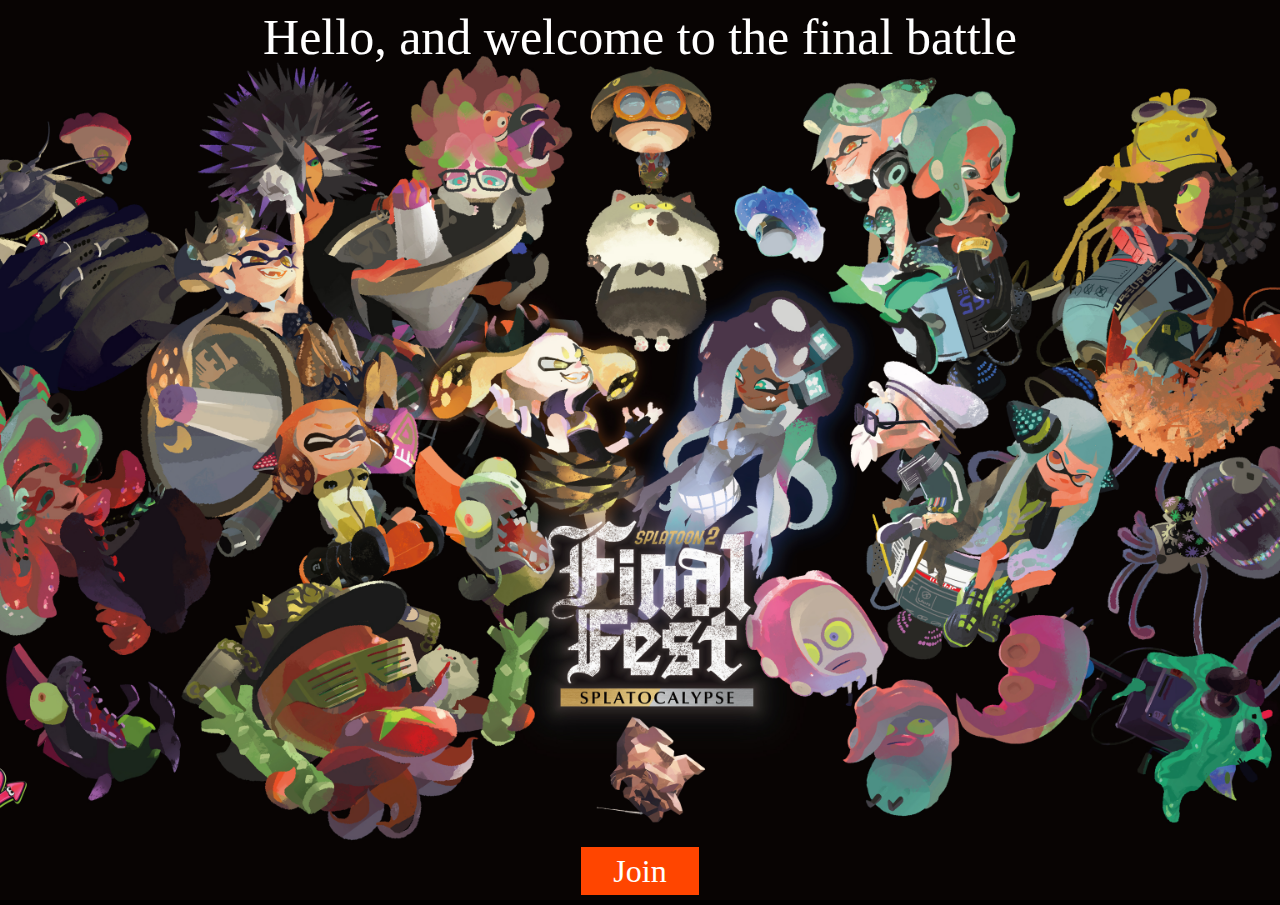
<file: index.html>
<!DOCTYPE html>
<html>
<head>
	<title>Riding Bed Entertainment</title>
	<link rel="stylesheet" href="https://stackpath.bootstrapcdn.com/bootstrap/4.3.1/css/bootstrap.min.css" integrity="sha384-ggOyR0iXCbMQv3Xipma34MD+dH/1fQ784/j6cY/iJTQUOhcWr7x9JvoRxT2MZw1T" crossorigin="anonymous">
	<link rel="stylesheet" type="text/css" href="style.css">
</head>
<body>
	<p>Hello, and welcome to the final battle</p>
	<div class="joinButton">
		<button type="button" onclick="window.location.href = 'https://mailchi.mp/eb7890002963/ride';" class="btn btn-danger">Join</button>	
		<!--<p>The text is here</p>-->
	</div>
</body>
</html>
</file>
<file: style.css>
body{
	background-image: url(images/Splatoon_2_Splatocalypse.jpg);
	background-position: center;
	background-attachment: fixed;
	background-size: cover;
	background-color: black;
	font-family: "Palatino";
}

p{
	font-size: 50px;
	color: white;
	text-align: center;
}

.joinButton{
	display: flex;
	justify-content: center;
	margin-top: 700px;
	margin-bottom: 10px
}

.btn-danger{
	font-size: 2rem;
	text-align: center;
	padding: 0rem 2rem;
	border-radius: 0px;
	background-color: orangered;
	border: none;
	margin-top: 72px
}

.btn-danger:hover{
	border-radius: 100px;
	background-color: darkorange ;
	position: relative;
	/*top: -10px;*/

	transition: 1.2s;
}
</file>
